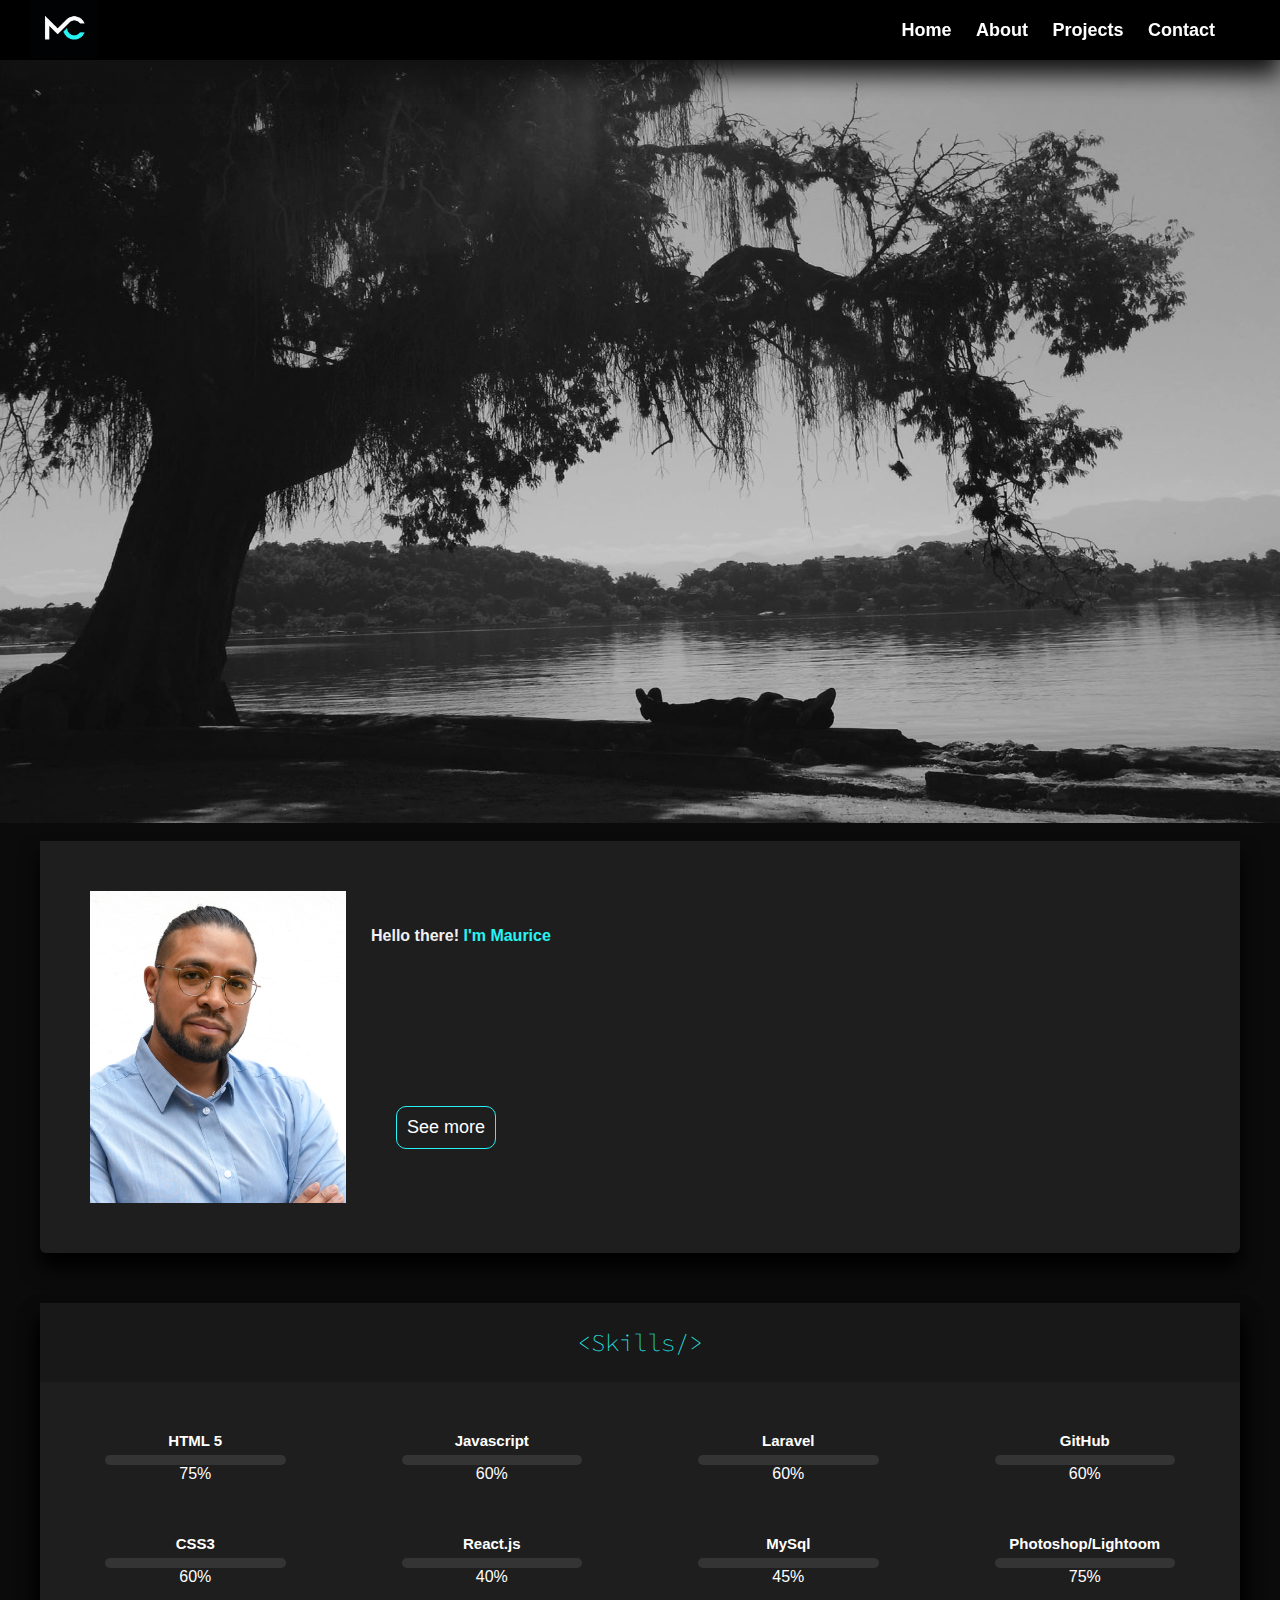
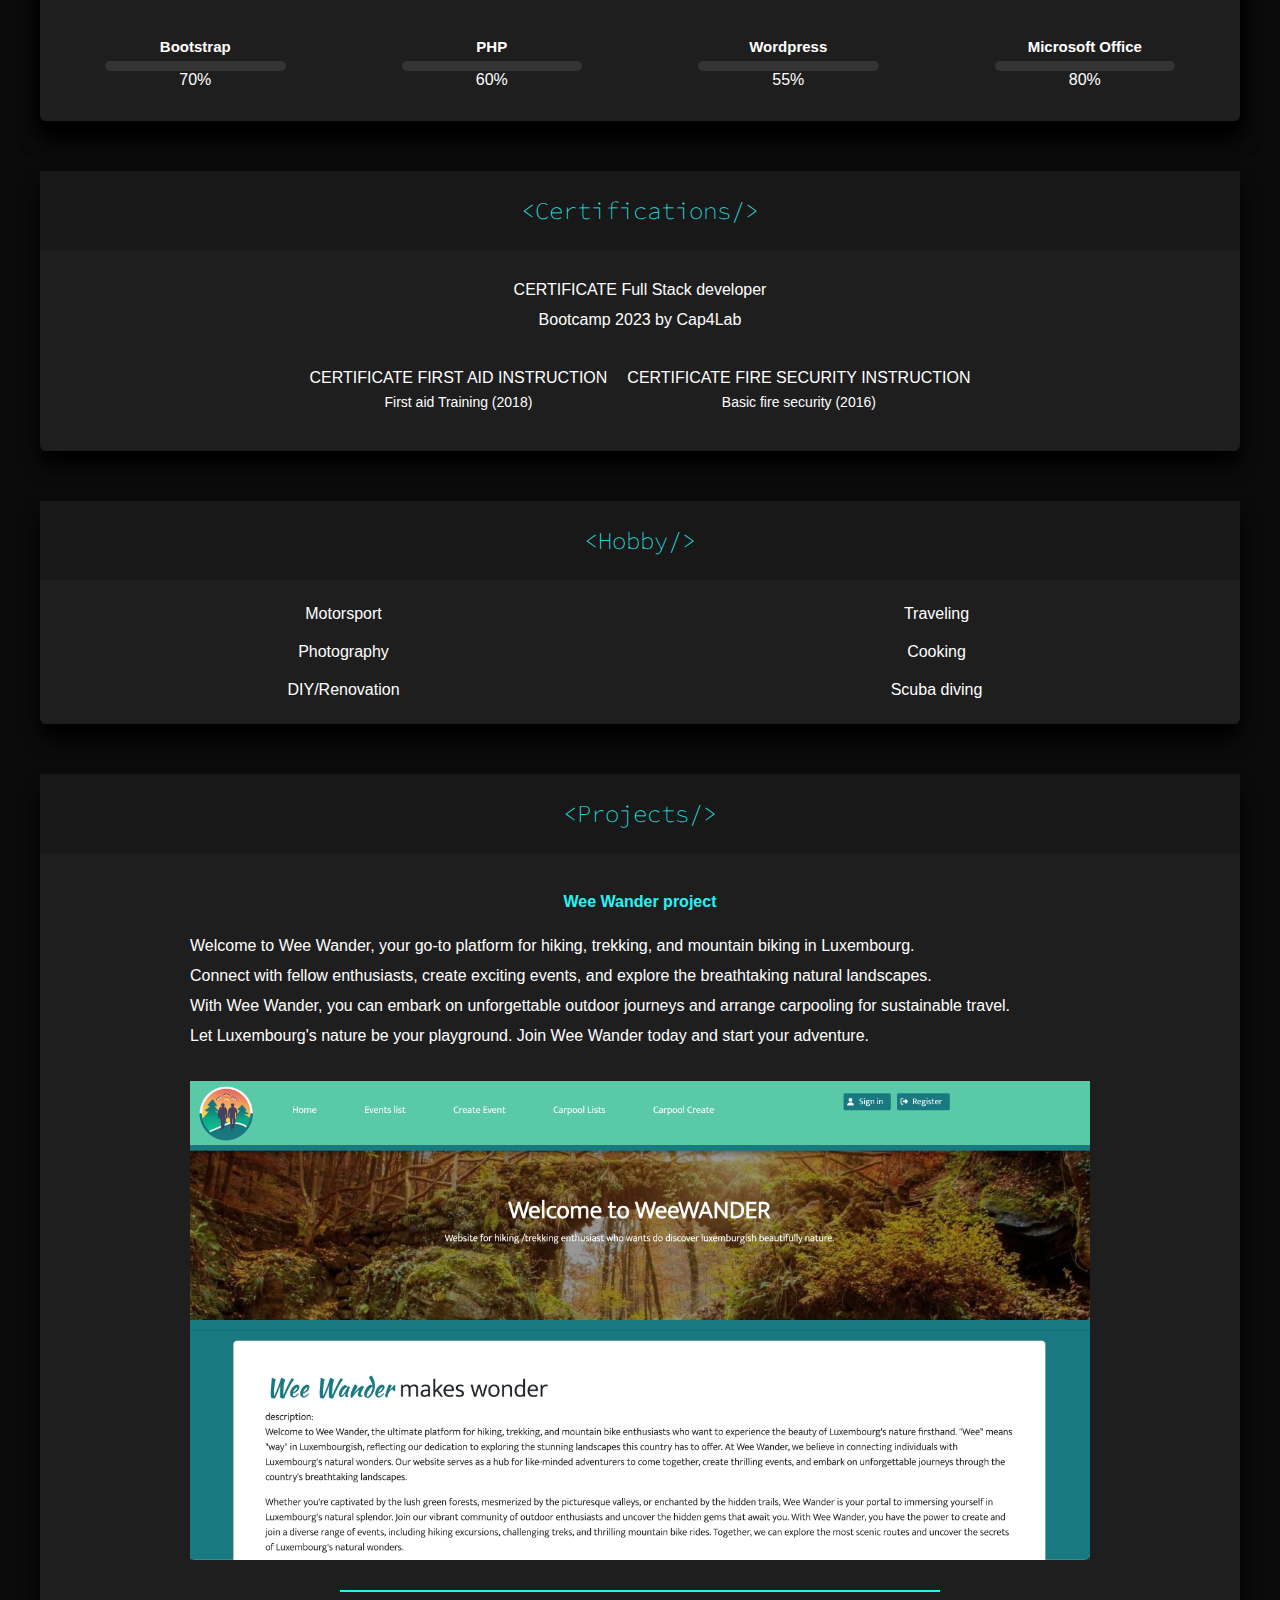
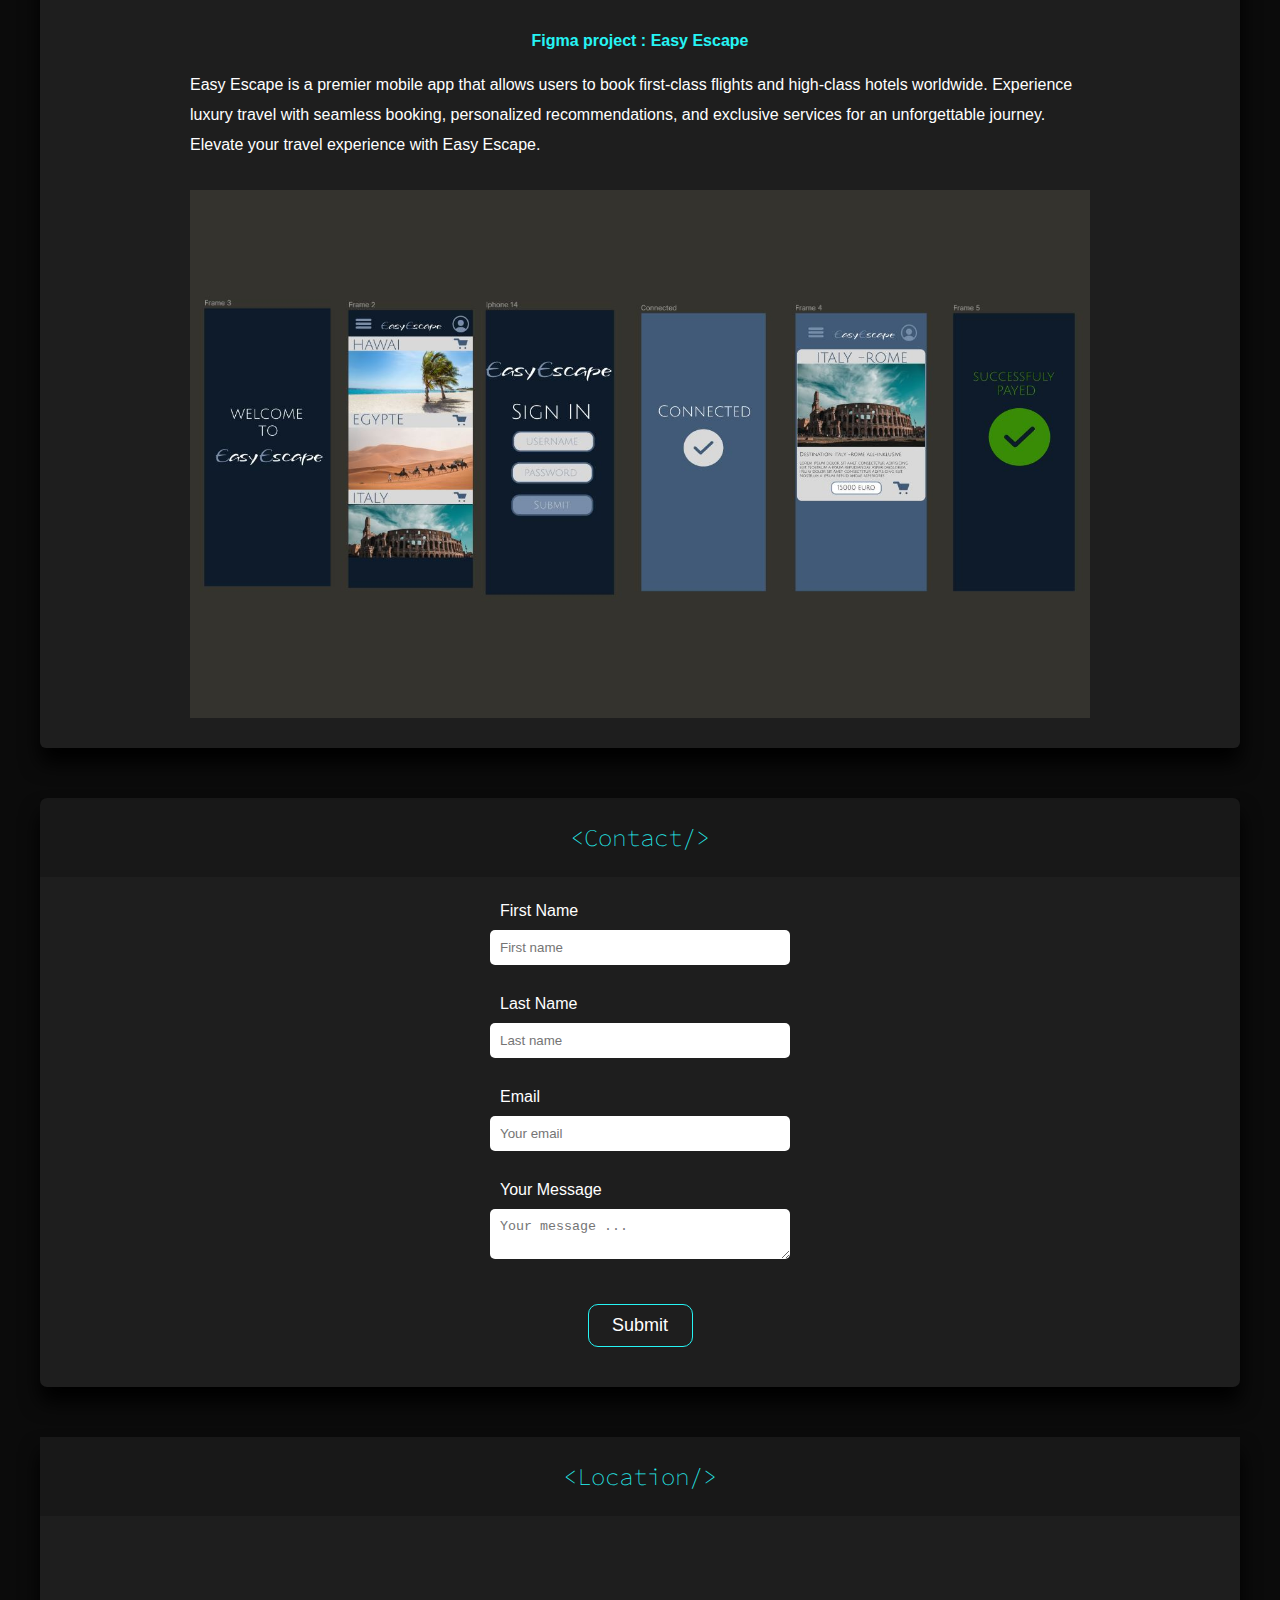
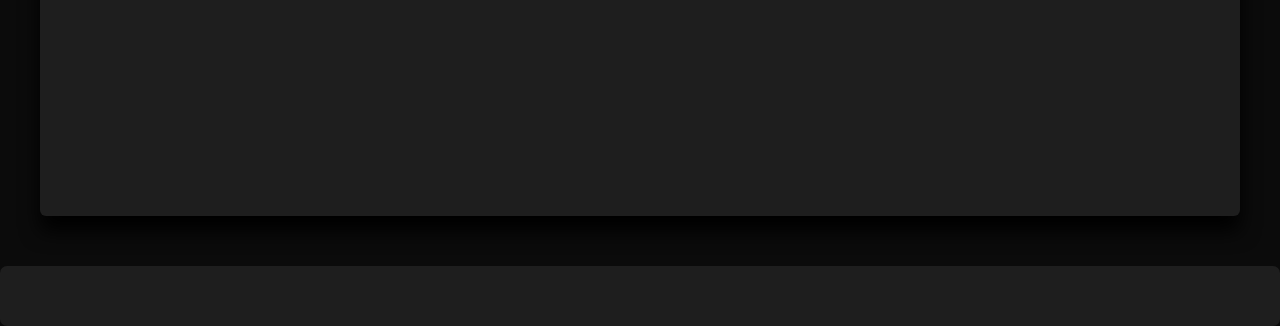
<file: first-page.html>
<!DOCTYPE html>
<html lang="en">
<head>
    <meta charset="UTF-8">
    <meta http-equiv="X-UA-Compatible" content="IE=edge">
    <meta name="viewport" content="width=device-width, initial-scale=1.0">
    <title>Welcome</title>
    <!-- ICON TITLE -->
    <link rel="icon" href="img\little icon.PNG" type="">
    <!-- FONT ASWOME -->
    <link rel="stylesheet" href="https://cdnjs.cloudflare.com/ajax/libs/font-awesome/6.3.0/css/all.min.css" integrity="sha512-SzlrxWUlpfuzQ+pcUCosxcglQRNAq/DZjVsC0lE40xsADsfeQoEypE+enwcOiGjk/bSuGGKHEyjSoQ1zVisanQ==" crossorigin="anonymous" referrerpolicy="no-referrer" />
   <!-- Google catpcha -->
   <script src="https://www.google.com/recaptcha/api.js" async defer></script>
    <!-- GOOGLE FONT -->
    <link rel="preconnect" href="https://fonts.googleapis.com">
    <link rel="preconnect" href="https://fonts.gstatic.com" crossorigin>
    <link href="https://fonts.googleapis.com/css2?family=Archivo:wght@300&family=Source+Code+Pro:wght@300&display=swap" rel="stylesheet">
    <!-- icon for the Title-->
    <link rel="icon" type="image/x-icon" href="">
    <!-- CSS link -->
    <link rel="stylesheet" href="style.css"/>
    <!--********** DARK MODE **********-->
    <meta name="color-scheme" content="ligth">
</head> 

<body>
    
    <!-- Top Navigation Menu -->
    <div class="navbar"> 
        <a href="#home" class="active"><img src="img\little icon.PNG" width="99px"></a>
        <div class="dropDown">  
            <a href="javascript:void(0);" class="burger" onclick="drop()"><i class="fa-solid fa-bars fa-xl"></i></a>
            <div class="topnav"> 
                <a href="#home">Home</a>
                <a href="#introduction">About</a>
                <a href="#projects">Projects</a>
                <a href="#contact">Contact</a>
            </div>
        </div> 
    </div>
    
    <header>
        <!--------------* AUTOMATIC SLIDER *------------------>
        <article class= "headSlider" id="home">
            <div class="introTitle">
                <div class="main-title fadeDown">
                    <h1><small>junior </small><span>FullStack { </span>Developer <span>}</span></h1>
                </div>
                <div class="secondary-title fadeUp">
                    <p>Hello there! <span> I'm Maurice</span></p>
                </div>
                <a href="#introduction" class="arrow fadeUp">&#10132;</a> 
            </div>
            <section class="intro" style="opacity:0;">
                <div class="slideshow-container">
                    <div class="mySlides fade">
                        <img src="img/relax.jpg" style="width:100%" grayscale>
                    </div>
                    <div class="mySlides fade">
                        <img src="img/brasil.jpg" style="width:100%" grayscale>
                    </div>
                    <div class="mySlides fade">
                        <img src="img/ocean.jpg"style= "width:100%" grayscale >
                    </div>
                </div>
                <br>                    
                <!--<div id="lightBtn">
                        <input type ="checkbox"onclick="myFunction()"/>
                    </div>--> 
                <div style="text-align:center">
                    <span class="dot"></span> 
                    <span class="dot"></span> 
                    <span class="dot"></span> 
                </div>
            </section>
        </article>
        <!-- INTRO -->
    </header>
        <!--************* DARK MODE *****************-->

       <!-- <button id="drkbtn" onclick="myFunction()">Dark mode</button>-->
        <!--******************* Introduction ******************-->
    <main>
        <section id="introduction">
            <div class="container">
                <div class="fs-box">
                    <div class="imgBox">  
                      <img id="dark-mode" src="img/photo-cv.png"  width="14.3rem" height="19.5rem" />
                    </div>
                    <div class="content">
                        <h2>Maurice Christine <br>
                            <span> FullStack Dev</span>
                        </h2> 
                    </div>
                </div>
            </div>
            <!-- <div class="contactIcon">
                <i class="fa-solid fa-mobile"style="color: #26f4f4;"></i>
                <i class="fa-solid fa-envelope" style="color: #26f4f4;"></i>
                <i class="fa-solid fa-code"style="color: #26f4f4;"></i>
                <i class="fa-solid fa-house" style="color: #26f4f4;"></i>
            </div> -->
        </section>
        <section class="text" id="me">
            <strong><p >Hello there! <span> I'm Maurice</span></p></strong>
            <p class="paragraph" style="--d:0s">As an experienced hydraulic mechanic, </br>
                I have recently taken the opportunity to pursue a full-stack developer training program, 
                which aligns with my long-standing interest in technology and software development. 
                With a commitment to continuous learning and professional growth, 
                I am taking steps to achieve my goals and expand my skillset.</p>
            <div class="btn-more">    
            </div>
            <section class="strength">
                <ul>
                    <li><i class="fa-solid fa-handshake-simple fa-lg" style="color: #26f4f4;"></i> problem solving</li>
                    <li><i class="fa-solid fa-thumbs-up fa-lg" style="color: #26f4f4;"></i> motivated</li>
                    <li><i class="fa-solid fa-shuffle fa-lg" style="color: #26f4f4;"></i> flexibility</li>
                    <li><i class="fa-solid fa-people-group fa-lg" style="color: #26f4f4;"></i> teamwork</li>
                    <li><i class="fa-solid fa-stopwatch fa-lg" style="color: #26f4f4;"></i> ponctual</li>
                    <li><i class="fa-solid fa-sliders fa-lg" style="color: #26f4f4;"></i> adapability</li>
                </ul>
            </section>
            <div class="btn">
                <button onclick="seeMore()">See more</button> 
            </div>
        </section>
    </main>
<!--*******************  ProgressBar Skills ******************-->
    
    <section class="progressBar">
        <div class="contentBox" >
            <h3 class="headings">&ltSkills/&gt</h3>
            <ul>
                <li>
                    <div class="skill-box">
                        <span class="title">HTML 5</span>
                        <div class="skill-bar">
                            <span class="skill-per html"></span>
                            <span class="tooltip">75%</span>
                        </div>
                    </div>
                </li>
                <li>
                    <div class="skill-box">
                        <span class="title">CSS3</span>
                        <div class="skill-bar">
                            <span class="skill-per css"></span>
                            <span class="tooltip">60%</span>
                        </div>
                    </div>    
                </li>
                <li>
                    <div class="skill-box">
                        <span class="title">Bootstrap</span>
                        <div class="skill-bar">
                            <span class="skill-per bootstrap"></span>
                            <span class="tooltip">70%</span>
                        </div>
                    </div>

                </li>
                <li>
                    <div class="skill-box">
                        <span class="title">Javascript</span>
                        <div class="skill-bar">
                            <span class="skill-per javascript"></span>
                            <span class="tooltip">60%</span>
                        </div>
                    </div>
                </li>
                <li>
                    <div class="skill-box">
                        <span class="title">React.js</span>
                        <div class="skill-bar">
                            <span class="skill-per react"></span>
                            <span class="tooltip">40%</span>
                        </div>
                    </div>
                </li>
                <li>
                    <div class="skill-box">
                        <span class="title">PHP</span>
                        <div class="skill-bar">
                            <span class="skill-per php"></span>
                            <span class="tooltip">60%</span>
                        </div>
                    </div>
                </li>
                <li>
                    <div class="skill-box">
                        <span class="title">Laravel</span>
                        <div class="skill-bar">
                            <span class="skill-per laravel"></span>
                            <span class="tooltip">60%</span>
                        </div>
                    </div>
                </li>
                <li>
                    <div class="skill-box">
                        <span class="title">MySql</span>
                        <div class="skill-bar">
                            <span class="skill-per mysql"></span>
                            <span class="tooltip">45%</span>
                        </div>
                    </div>
                </li>
                <li>
                    <div class="skill-box">
                        <span class="title">Wordpress</span>
                        <div class="skill-bar">
                            <span class="skill-per wp"></span>
                            <span class="tooltip">55%</span>
                        </div>
                    </div>
                </li>
                <li>
                    <div class="skill-box">
                        <span class="title">GitHub</span>
                        <div class="skill-bar">
                            <span class="skill-per git"></span>
                            <span class="tooltip">60%</span>
                        </div>
                    </div>
                </li>
                <li>
                    <div class="skill-box">
                        <span class="title">Photoshop/Lightoom</span>
                        <div class="skill-bar">
                            <span class="skill-per ps"></span>
                            <span class="tooltip">75%</span>
                        </div>
                    </div>
                </li>
                <li>
                    <div class="skill-box">
                        <span class="title">Microsoft Office</span>
                        <div class="skill-bar">
                            <span class="skill-per mo"> </span>
                            <span class="tooltip">80%</span>
                        </div>
                    </div>
                </li>
            </ul>
        </div>
    </section>


    <!--******************* Certifications ******************-->
    
    <section class="contentBox" id="certif">
        <h3 class="headings">&ltCertifications/&gt</h3>
        <div>
            <p>CERTIFICATE Full Stack developer</p>
            <p>Bootcamp 2023 by Cap4Lab</p>
        </div>
        
        <ul>
            <li>CERTIFICATE FIRST AID INSTRUCTION <p>First aid Training (2018)</p></li>
            <li>CERTIFICATE FIRE SECURITY INSTRUCTION<p>Basic fire security (2016)</p></li>
        </ul>
    </section>
<!--******************* Hobby ******************-->
     
    <section class="contentBox" id="hobby">
        <h3 class="headings">&ltHobby/&gt</h3>
        <ul>
            <li>Motorsport</li>
            <li>Photography</li>
            <li>DIY/Renovation</li>
            <li>Traveling</li>
            <li>Cooking</li>
            <li>Scuba diving</li>
        </ul>
    </section>
     <!--******************* Projects ******************-->
    
    <section class ="contentBox" id="projects">
        <h3 class="headings">&ltProjects/&gt</h3>
        <div class="weeWander"> 
            <h4>Wee Wander project</h4>
            <p>Welcome to Wee Wander, your go-to platform for hiking, trekking, and mountain biking in Luxembourg. <br>
                Connect with fellow enthusiasts, create exciting events, and explore the breathtaking natural landscapes. <br>
                With Wee Wander, you can embark on unforgettable outdoor journeys and arrange carpooling for sustainable travel. <br>
                Let Luxembourg's nature be your playground. Join Wee Wander today and start your adventure.</p>
            <a href="https://github.com/mojo-lxb/wee_wander" target="_blank"><img src="img/Capture d’écran 2023-05-30 à 17.22.39 copie.png" width="80%"></a>  
        </div>  
        <hr> 
        <div class="figma"> 
            <h4>Figma project : Easy Escape</h4>
            <p>Easy Escape is a premier mobile app that allows users to book first-class flights and high-class hotels worldwide. 
                Experience luxury travel with seamless booking, personalized recommendations, and exclusive services for an unforgettable journey.<br>
                Elevate your travel experience with Easy Escape. </p>
            <a href="https://www.figma.com/proto/tjLmpY7w3j1TTNSV6FDPb9/EasyEscape?node-id=10-100&scaling=scale-down&page-id=0%3A1&starting-point-node-id=10%3A100" target="_blank"><img src="img\figma-pic.JPG" width="80%"></a> 
        </div> 
    </section>

       <!-- ************ Contact Form **************** -->
       
    <section class="contentBox" id="contact">
        <h3 class="headings">&ltContact/&gt</h3>
        <form id="form" data-netlify-recaptcha="true" data-netlify="true" action="action.php" method="POST">
            <label>First Name</label>
            <input type="text" id="firstName" placeholder="First name" required />
            <span id="error-first"></span>
            <label>Last Name</label>
            <input type="text" id="lastName" placeholder="Last name" required />
            <span id="error-last">    
            </span>
            <label>Email</label>
            <input type="email" id="email" placeholder="Your email" required />
            <span id="error-mail">    
            </span>
            <label>Your Message</label>
            <textarea id="message" placeholder="Your message ..."></textarea>
            <p class="message"></p>
            <span id="error-message">    
            </span>
            <div data-netlify-recaptcha="true" id="catpcha"></div>
    <button id="suBtn" type="submit" onclick="check()">Submit</button>
        </form>
    </section> 
           <!-- ************ Google Map **************** -->
    
    <section class="contentBox">
        <h3 class="headings">&ltLocation/&gt</h3>
        <div>
            <div id="littleMap" style="text-decoration:none; overflow:hidden;max-width:100%;width:400px;height:200px;">
                <div  id="embed-ded-map-canvas" style="height:100%; width:100%;max-width:100%;">
                    <iframe style="height:100%;width:100%;border:0;" frameborder="0" src="https://www.google.com/maps/embed/v1/place?q=Helmdange+Lorentzweiler,+Luxembourg&key=AIzaSyBFw0Qbyq9zTFTd-tUY6dZWTgaQzuU17R8"></iframe>
                </div>
            </div>
            <iframe id ="bigMap"src="https://www.google.com/maps/embed?pb=!1m18!1m12!1m3!1d5161.842731324341!2d6.142673428727797!3d49.693453607758485!2m3!1f0!2f0!3f0!3m2!1i1024!2i768!4f13.1!3m3!1m2!1s0x47955026b90ed85f%3A0x500d1d6d10594c0!2sHelmdange%2C%20Lorentzweiler!5e0!3m2!1sen!2slu!4v1679568857894!5m2!1sen!2slu" width="100%" height="300" style="border:0;" allowfullscreen="" loading="lazy" referrerpolicy="no-referrer-when-downgrade"></iframe>
        </div>
    </section>
    <!-- ************ Footer **************** -->
    <footer>
        <ul>
            <li><a href="https://www.linkedin.com/in/maurice-ch" target="_blank"><i class="fa-brands fa-linkedin fa-lg" style="color: #26f4f4;"></i></a></li>
            <li><a href="#contact" target="_blank"><i class="fa-solid fa-envelope fa-lg" style="color: #26f4f4;"></i></a></li>
            <li><a href="https://github.com/mojo-lxb"target="_blank"><i class="fa-brands fa-github fa-lg" style="color: #26f4f4;"></i></a></li>
        </ul>
    </footer>   

<script src="script.js"></script>
<script src="form_script.js"></script>
<script src="https://www.google.com/recaptcha/api.js?onload=onloadCallback&render=explicit"
        async defer>
    </script>

<script src="https://code.jquery.com/jquery-3.6.0.min.js"></script>
</body>
</html>
</file>
<file: style.css>
/********************* GENERAL ************************/

*{
    box-sizing: border-box;
    margin: 0;
    padding: 0;
    border: 0;
}
hr{
    background-color: #26f4f4;
    height: 2px;
    margin: auto;
    width: 50%;
}
/*********************** Content Box **************************/

main{
    margin: auto;
    background: rgb(30, 30, 30);
    border-radius: 7px;
}
.text{
    padding: 25px;
    color: white;
}
.text span{
    color:#26f4f4;
}
body {
    color: #ffffff;
    background-color: rgb(11, 11, 11);
    font-family: Arial, Helvetica, sans-serif;
    margin: auto;
}
p{
    line-height: 30px;
}
a{
    text-decoration: none;
    color: white;
}
a:hover{
    color: #26f4f4;
}
h1,h2, h3{
    color: #ffffff;
    text-align: center;    
}
.headings {
    font-family: 'Source Code Pro', monospace,sans-serif;
    text-align: center;
    font-size: 24px;
    padding: 24px 0;
    display: block;
    position: relative;
    width: 100%;
    left: 0;
    background: rgba(0,0,0,.2);
    color: #26f4f4;
    font-weight: 100;
}
.contentBox{
    margin: 50px auto;
    background: rgb(30, 30, 30);
    border-radius: 0 0 6px 6px;
    max-width: 1200px;
    text-align: center;
}
main{
    margin: auto;
    margin-top: 20px;
    background: rgb(30, 30, 30);
    box-shadow: 0px 15px 20px black;
    border-radius: 0 0 6px 6px;
}
/************* Redirection ***************/
.redirectionBox{
    margin: 23% auto;
    width: 30%;
    padding: 10px;
    text-align: center;
    background-color: #333;
    border-radius: 25px;
    box-shadow: 0px 15px 20px black;
   
}
/************ BUTTONS ******************/
button{
    background-color: rgb(30, 30, 30);
    border: 1px solid #26f4f4;
    color: white;
    font-size: large;
    padding: 10px;
    border-radius: 10px;
}
.btn{
    margin: 25px;
}
.backBtn{
    margin: 25px;
}
button:hover{
    box-shadow:  5px 5px #26f4f465;
    color: #26f4f4;
}
#lightBtn input {
appearance: none;
border: 1px solid #26f4f4;
padding: 10px;
text-align: center;
color: #26f4f4;
}
#lightBtn input::before{
    content: "darkmode";
}
#lightBtn input:checked:before{
    content: "lightmode";
    color: #1E1E1E;
}
/********** NavBar **************/
.navbar {
    position: fixed;
    display: flex;
    justify-content: space-between;
    background-color: rgb(11, 11, 11);
    padding: 0px 30px;
    width: 100%;
    background: black;
    height: 60px;
    z-index: 3;
    box-shadow: 0 15px 25px #121212;
}
.navbar img{
    width: 68px;
}
/********** Burger Menu **************/
.dropDown{
    align-self: center;
    margin-right: 25px;  
}
.burger{
    display:block;
    text-decoration: none;
    color: white;
}
.topnav {
    display: none;
    right: 0px;
    text-align: center;
    z-index: 1;
    position: absolute;
    overflow: hidden;
    top: 60px;
    background-color: #333;
    border-radius: 0px 0px 0px 20px;
    width: 20vh;
}
.topnav a {
    color: white;
    position: relative;
    padding: 10px;
    text-decoration: none;
    padding-top: 0px;
    font-size: 18px;
    font-weight: 600;
    display: block;
}   
.topnav a:first-child{
    padding-top: 10px;
}
.topnav a:hover{
    color: #26f4f4;

}
/*********************** Text Box **************************/
.text{
    padding: 25px;
    color: rgb(240, 240, 240);
}
h4{
    color: #26f4f4;
    margin-bottom:20px ;
}
/*********** Text animation ***********/
.paragraph {
    display: block;
    opacity: 0;
    animation: reveal 0.8s forwards var(--d);
}
@keyframes reveal{
    from{ 
        transform: translateY(20px) ;
    } to {
        opacity: 1;
        transform: none;
    }        
}
  /*************** INTRO ****************/
.introFade {
    margin: auto;
    position: absolute;
    font-family:'Source Code Pro', monospace,sans-serif;
    font-size: 16px;
    left: 65%;
    top: 40%;
    transform: translate(-50%, -50%);
    z-index: 1;
}
.intro h3{
    display: flex;
    align-items: end;
    font-size: 15px;
}
h1 span{
    margin-left: -2px;
}
.title {  
    margin: auto;
    display: flex;
}
/*********************** AUTOMATIC SLIDER *******************************/

/*************** HEAD SLIDE *******************/
.headSlider{
    width: 100%;
    position: relative;
}
.arrow {
    font-size: 32px;
    display: inline-block;
    transform: rotate(90deg)!important;
    text-align: center;
    padding: 5px 10px;
    border-radius: 50%;
    margin-top: 36px;
    background-color: rgba(30,30,30,.6);
}
.mySlides {
    display: none;
    filter: grayscale(0.8);
}
img {
    vertical-align: middle;
}
/* Slideshow container */
.slideshow-container {
    /* max-width: 1200px; */
    
    position: relative;
    display: block;
    margin: auto;
    overflow: hidden;
    animation: fade 4s ease-in both;
}
/* Caption text */
.textSlider {
  color: #f2f2f2;
  font-size: 16px;
  padding: 8px 12px;
  position: absolute;
  bottom: 8px;
  width: 100%;
  text-align: center;
}
/* Fading animation */
.fade {
    animation-name: fade;
    animation-duration: 0.4;
}

@keyframes fade {
    from {opacity: 0.4} 
    to {opacity: 1}
}
/********************* Intro Title *************************/
.introTitle{
    position: absolute;
    z-index: 1;
    width: 100%;
    top: 60px;
    padding: 15% 0; 
    text-align: center;
}
.main-title{
    text-align: center;
    /*font-size: 16px;
*/}
.main-title h1{
    background-color: rgba(30,30,30,.6);
    padding: 10px;
}
.introTitle span{
    color: #26f4f4;
}
.secondary-title{
    text-align: center;
    margin-top: 24px;
    font-size: 16px;
}
.secondary-title p{
    background-color: rgba(30,30,30,.6);
    padding: 6px 12px;
}
.main-title,
.secondary-title {
    display: block;
}
.main-title h1,
.secondary-title p{
    display: inline-block;
}


/************************ Animation Fade Down *****************************/
.fadeUp{
    opacity: 0;
    animation: fadeUp .8s ease-in both;
    animation-delay: .3s;
}
@keyframes fadeUp {
from {
    opacity: 0;
    transform: translate3d(0, +50%, 0);
    }
to {
    opacity: 1;
    transform: translate3d(0, 0, 0);
    }
}
/************************ Animation Fade up *****************************/
.fadeDown {
    opacity: 0;
    animation: fadeDown .6s ease-in both;
    animation-delay: .5s;
}

@keyframes fadeDown {
    from {
        opacity: 0;
        transform: translate3d(0, -50%, 0);
        }
    to {
        opacity: 1;
        transform: translate3d(0, 0, 0);
    }
}

/************************ Main Titles *****************************/   



/*********************** Dark mode **************************/
/*.dark-mode {
    background-color:rgb(201, 201, 201);
    color: rgb(0, 0, 0);
}
.dark-mode p,h1,h2,h3,ul,li,label .title{
    color: black;
}
#dark-mode .content {
    color:rgb(30, 30, 30);
}*/
/************** Photo box ******************/

.container .fs-box{
    position:relative ;
    width: 16rem;
    height: 19.5rem;
    margin: auto;
}
#introduction{
    margin: auto;
    padding: 50px 0;
}
.imgBox{
    position: absolute;
    top: 30px; /* to 0 for media Q */
    left: 0;
    width: 100%;
    height: 100%;
    z-index: 2;
    transition: all 0.9s ease-in-out;
    background-position: center;
    background-repeat: no-repeat;
    background-size: contain;
    width: 16rem;
    height: 19.5rem;
    object-fit: cover;
    resize: both;
}

.content{
    text-align: center;
    padding: 10px;
}
.content h2{
    font-size: 16px;
    font-weight: bolder;
    color: black;
    font-style: italic;
}
.fs-box{
    align-items: end;
    background-color: rgb(255, 255, 255);
    display: flex;
    justify-content: center;
}
.imgBox{
    top: 0px; 
}
#dark-mode{
    width: 16rem;
    height: 19.5rem;
}
 .text{
    margin: auto;
}
/****************** Text about me **********************/
.text :nth-child(1){
    padding-bottom: 10px;
}
h4{
    color: #26f4f4;
}

/****************** Strength **********************/
.strength{
    display:none;
    font-family: Arial, Helvetica, sans-serif;
    max-width: 1200px;
    margin-top: 25px;
    background-color:rgb(30, 30, 30);
    border-radius: 7px;
}
.strength ul{
    display: block !important;
    column-count: 2;
}
/***************** ProgressBar ************************/
.progressBar{
    margin: auto;
    max-width: 1200px;
    box-shadow: 0px 15px 20px black;
}
.progressBar ul{
    display:block;
    padding: 15px;
    column-count: 2;
    list-style: none;
}
.box .skill-box{
    width: 100%;
    margin: 25px 0;
}
.skill-box .title{
    display: block;
    font-size: 15px;
    font-weight: 600;
    color: white;  
}
.skill-box .skill-bar{
    height: 10px;
    width: 100%;
    border-radius: 6px;
    margin-top: 6px;
    background: rgba(255, 255, 255, 0.1);
}
.skill-bar .skill-per{
    position: relative;
    display: block;
    height: 100%;
    width: 90%;
    border-radius: 6px;
    background: #26f4f4;
    animation: progress 0.8s ease-in-out forwards; 
    opacity: 0;
}

/******* HTML ProgressBar ********/
.skill-per.html{
    width: 75%;
    animation-delay:0.4s;
}
/******* HTML ProgressBar ********/
.skill-per.css{
    width: 60%;
    animation-delay:0.4s;
}
/******* Bootstrap ProgressBar ********/
.skill-per.bootstrap{
    width: 70%;
    animation-delay:0.4s;
}
/******* Javascript ProgressBar ********/
.skill-per.javascript{
    width: 60%;
    animation-delay:0.4s;
}
/******* React ProgressBar ********/
.skill-per.react{
    width: 40%;
    animation-delay:0.4s;
}
/******* PHP ProgressBar ********/
.skill-per.php{
    width: 60%;
    animation-delay:0.4s;
}
/******* Laravel ProgressBar ********/
.skill-per.laravel{
    width: 60%;
    animation-delay:0.4s;
}
/******* Mysql ProgressBar ********/
.skill-per.mysql{
    width: 45%;
    animation-delay:0.4s;
}
/******* Wordpress ProgressBar ********/
.skill-per.wp{
    width: 55%;
    animation-delay:0.4s;
}
/******* Github ProgressBar ********/
.skill-per.git{
    width: 60%;
    animation-delay:0.4s;
}
/******* Photoshop/Lightoom ProgressBar ********/
.skill-per.ps{
    width: 75%;
    animation-delay:0.4s;
}
/******* Microsoft Office ProgressBar ********/
.skill-per.ps{
    width: 80%;
    animation-delay:0.4s;
}
@keyframes progress {
    0%{
        width: 0;
        opacity: 1;
    }
    100%{
        opacity: 1;
    }
}
.skill-per.tooltip{
    position: absolute;
    right: -14px;
    top: -28px;
    font-size: 9px;
    font-weight: 500;
    color:#454545;
    padding: 2px 6px;
    border-radius: 3px;
    background:#26f4f4;
    z-index: 1;
}*/
.tooltip{
    font-size: 15px;
}
.skill-per.progress-animate {
    animation: progress 0.8s ease-in-out forwards;
    opacity: 0;
  }
/****************** Certificates **********************/

#certif div{
    padding-top: 25px;
}
#certif ul{
    display: flex;
    column-count: 2;
    padding: 24px;
    justify-content: center;
}
li p {
    font-size: 14px;
    font-weight: 100 !important;
}
li {
    padding: 12px 24px;
    font-size: 16px;
    list-style: none;
}
/******************* Hobby **************************/
.contentBox{
    margin: 50px auto;
    max-width: 1200px;
    background-color: rgb(30, 30, 30);
    box-shadow: 0px 15px 20px black;
    border-radius: 0 0 6px 6px;
    text-align: center;
}
#hobby ul{
    display: block;
    column-count: 2;
    list-style: none;
    padding: 15px;
}
/************** Projects *******************/
#projects{
    display: block;
}
#projects img{
    padding: 30px;
}
#projects p{
    margin: auto;
    width: 75%;
    text-align: start;
}
.weeWander{
padding-top: 40px;
}
.figma{
    padding-top: 40px;
}
/***************** Contact Form **************************/
.contactIcon{
    margin-top: 80px;
    display: flex;
    justify-content: center;
    gap: 20px;
}
/************** Contact *******************/
#contact{
    margin: 50px auto;
    max-width: 1200px;
    background-color:rgb(30, 30, 30);
    border-radius: 7px;
}
#contact form{
    display: grid;
    text-align: start;
    padding: 15px;
    max-width: 1200px;
}
form span{
    text-align: center;
    padding: 10px;
}
form button{
    margin: 30px;
}
form input,textarea,label{
    margin: auto;
    width: 300px;
    padding: 10px;
    border-radius: 5px;
}
#suBtn{
    display: hidden;
    margin:25px auto;
    width: 105px;
}
#catpcha{
    margin: auto;
}
/************** GOOGLE MAP *******************/
#littleMap{
    margin: auto;
    padding: 30px;
}
#bigMap{
    display:none;
    padding: 30px;
}
/***************** FOOTER ************************/
footer{
    background-color: rgb(30, 30, 30);
    width: 100%;
    height: 60px;
    margin-top: 50px;
    border-radius: 7px;
    display:grid;
    place-content: center;
}
footer ul{
    list-style: none;
    display: flex;
    justify-content: center;
}
li{
    padding: 10px;
}


/****************************** MEDIA QUERY IPAD  *******************************************/
                /* Medium devices (landscape tablets, 768px and up) */

@media screen and (min-width: 768px) {
    .introFade{
        position: relative;
    }
    .introTitle{
        top:85px;
        padding: 15% 0;
    }
    .main-title,
    .secondary-title {
        font-size: 22px;
    }
 
    /**************** Intro box **********************/

    .fs-box{
        display: flex;
        justify-content: center;
        align-items: start; /* to end for media Q */
    }
    .imgBox{
        position: absolute;
        top: 30px; /* to 0 for media Q */
        left: 0;
        width: 100%;
        height: 100%;
        z-index: 2;
        transition: all 0.9s ease-in-out;
       /* background-image: url(img/photo-cv.png) ; /*** DARK MODE IMG ***/
        background-position: center;
        background-repeat: no-repeat;
        background-size: contain;
        width: 16rem;
        height: 19.5rem;
        object-fit: cover;
        resize: both;
    }
    .container .fs-box:hover .imgBox{
        transform:none;
    }
    .headSlider{
        margin: auto;
        position: relative;
        overflow: hidden;        
    }
/********* Progress Bar *********/
    .progressBar ul{
        display:block;
        column-count: 2;    
        }
        .skill-box{
            padding: 15px 20px;
        }
}

/****************************** MEDIA QUERY DESKTOP  *******************************************/
                /* Large devices (laptops/desktops, 992px and up) */
@media screen and (min-width: 992px) {
    .progressBar ul{
        display: block;
        column-count: 4 !important;
    }
    main{
        margin: auto;
        display: flex;
        justify-content: center;
        max-width:1200px;
    }
      /*********** intro Title *************/
      .introTitle {
        margin: auto;
        font-size: 35px;
    }
    .main-title,
    .secondary-title {
        font-size: 32px;
    }
    .secondary-title.fadeUp {
        margin-top: 50px;
    }

  /*************** INTRO ****************/
    .intro h3{
        display: flex;
        align-items: end;
        font-size: 15px;
    }
    /************** Photo box ******************/

.container .fs-box{
    position:relative ;
    width: 16rem;
    height: 19.5rem;
    margin: auto;
}
#introduction{
    margin: auto;
    padding: 50px 0 50px 50px;
}
.imgBox{
    position: absolute;
    top: 30px; /* to 0 for media Q */
    left: 0;
    width: 100%;
    height: 100%;
    z-index: 2;
    transition: all 0.9s ease-in-out;
    background-position: center;
    background-repeat: no-repeat;
    background-size: contain;
    width: 16rem;
    height: 19.5rem;
    object-fit: cover;
    resize: both;
}
.container .fs-box:hover .imgBox{
    transform:translate(-1.5rem,-3.5rem);
}
.content{
    text-align: center;
    padding: 10px;
}
.content h2{
    font-size: 16px;
    font-weight: bolder;
    color: black;
    font-style: italic;
}
.fs-box{
    align-items: end;
    background-color: rgb(255, 255, 255);
    display: flex;
    justify-content: center;
}
.imgBox{
    top: 0px; 
}
#dark-mode{
    width: 16rem;
    height: 19.5rem;
}
 .text{
    margin: auto;
}
      /*************** Localisation****************/
#littleMap{
        display: none;
    }
    #bigMap{
        display:flex;
        margin: auto;
    }

    .skill-box{
        padding: 25px 40px;
    }
      /****** Underline Hover effect *******/

      .dropDown{
        display: block;
      }
      .burger{
        display:none;
      }
      .topnav {
        display:contents;
        right: 0px;
        text-align: center;
        z-index: 1;
        position: absolute;
        overflow: hidden;
        top: 60px;
        background-color: #333;
        border-radius: 0px 0px 0px 20px;
        width: 20vh;
    }
    .topnav a::after {
        content: '';
        position: absolute;
        width: 100%;
        transform: scaleX(0);
        height: 3px;
        bottom: 0;
        left: 0;
        background-color:#26f4f4;
        transform-origin: bottom right;
        transition: transform 0.4s ease-out;
    }
    .topnav a:hover::after {
        transform: scaleX(1);
        transform-origin: bottom left;
    }
    .topnav a{
        display:inline;
    }
}
</file>
